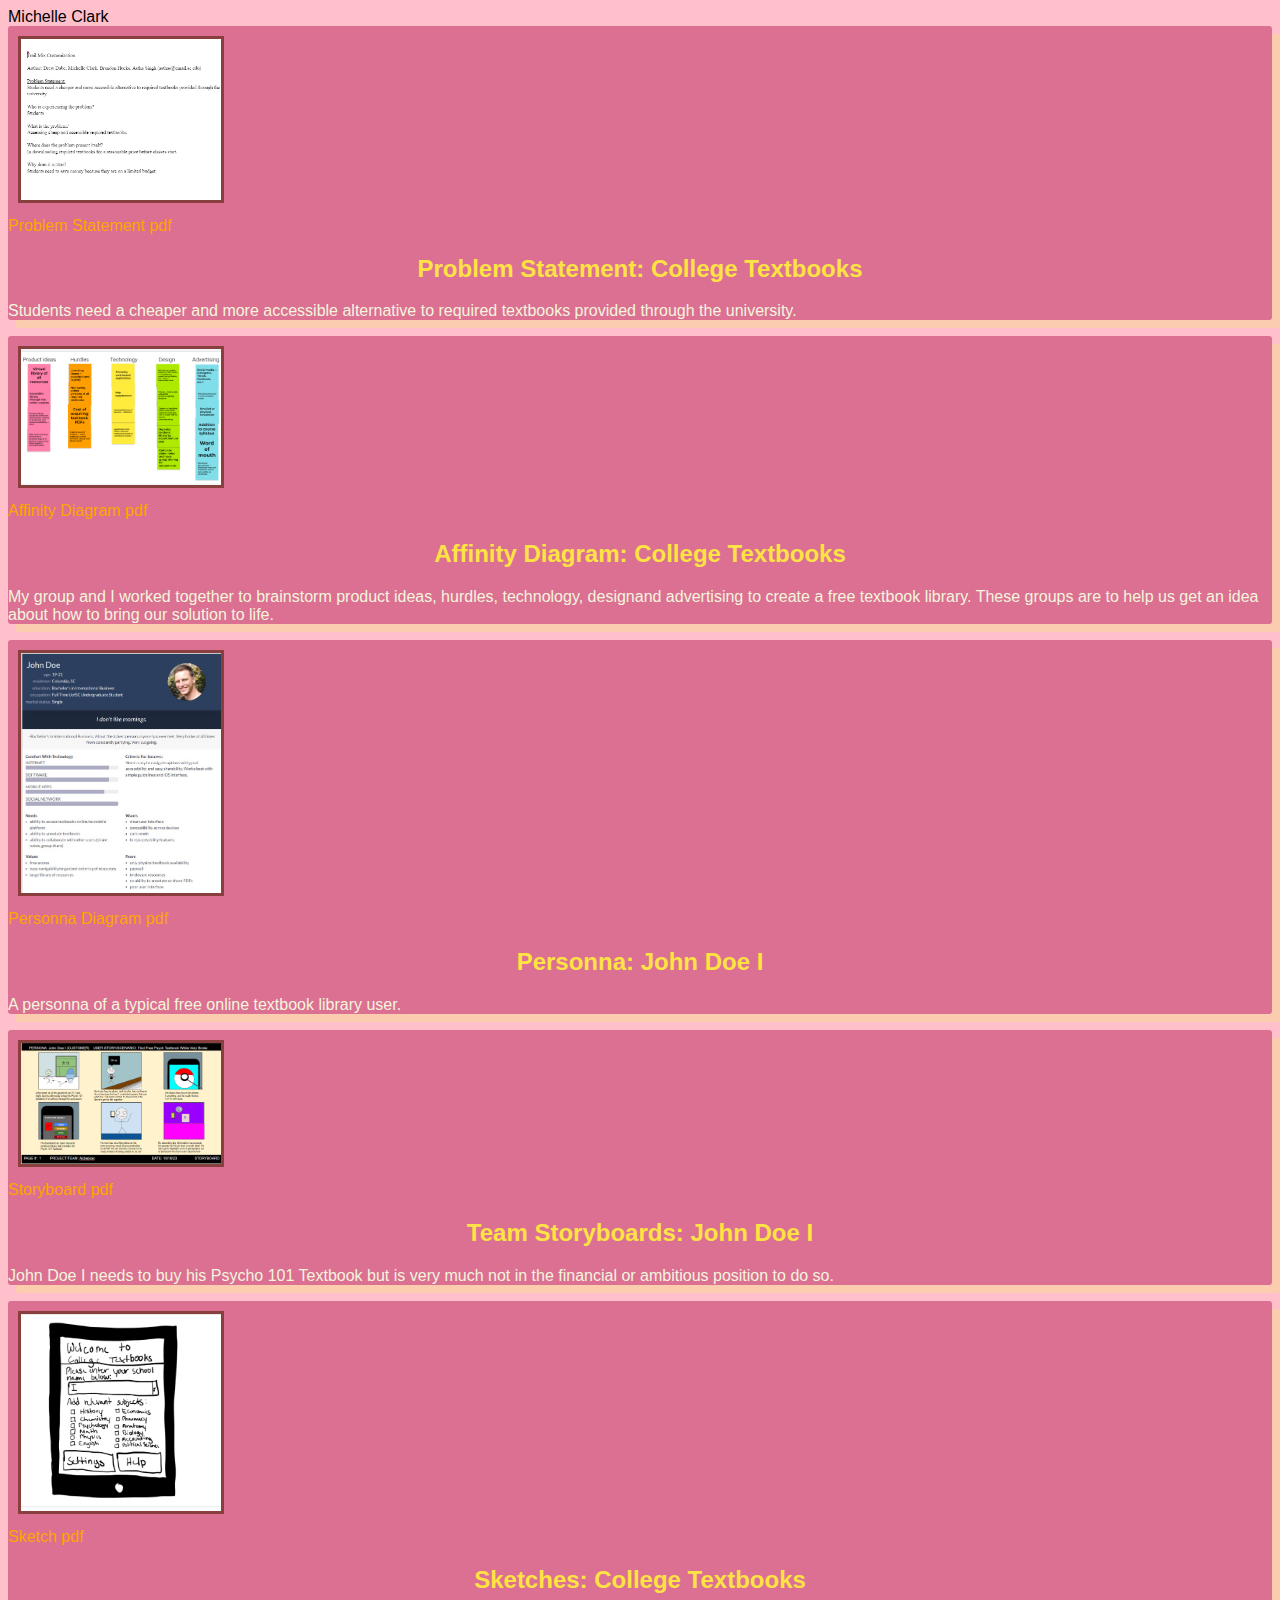
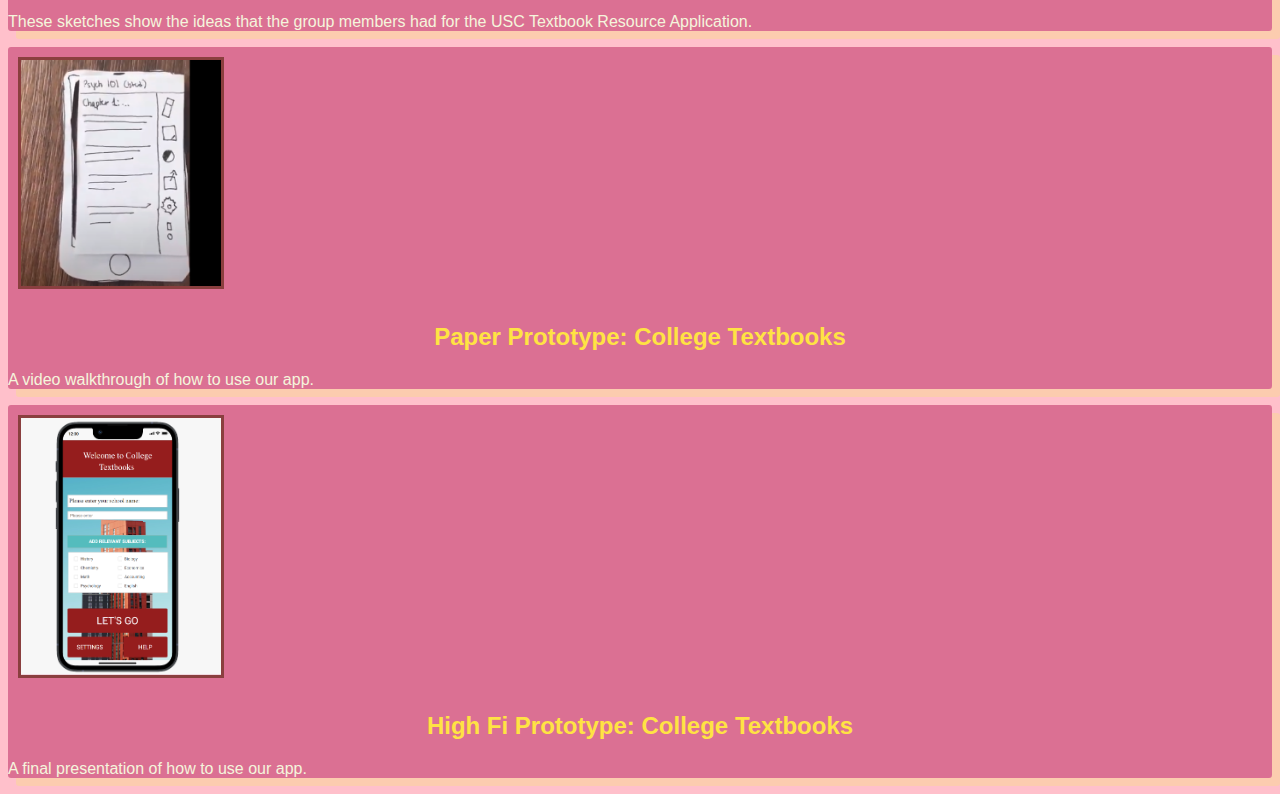
<file: index.html>
<!DOCTYPE html>
<html>
    <head>
        <title>CSCE 190: Michelle Clark</title>
        <link rel="stylesheet" href="styles.css">
    </head>
    <body>
        <hl>Michelle Clark</hl>
        
        <!-- Problem Statement Assignment-->
        <section class="assignment">
            <a href="files/problem-statement.pdf"><img src="images/problem-statement.png"></a>
            <section class="ass-details">
                <a href="files/problem-statement.pdf">Problem Statement pdf<h2>Problem Statement: College Textbooks</h2></a>
                <p>
                    Students need a cheaper and more accessible alternative to required textbooks provided through the university.
                </p>
            </section>
        </section>
        

        <!-- Affinity Diagram Assignment-->
        <section class="assignment">
            <a href="files/affinity-diagram.pdf"><img src="images/affinity-diagram.png"></a>
            <section class="ass-details">
                <a href="files/affinity-diagram.pdf"> Affinity Diagram pdf<h2>Affinity Diagram: College Textbooks</h2></a>
                <p>My group and I worked together to brainstorm product ideas, hurdles, technology, designand advertising to create a free 
                    textbook library. These groups are to help us get an idea about how to bring our solution to life. 
                </p>
            </section>
        </section>

        <!--Personna Assignment-->
        <section class="assignment">
            <a href="files/personna.pdf"><img src="images/personna.png"></a>
            <section class="ass-details">
                <a href="files/personna.pdf"> Personna Diagram pdf<h2>Personna: John Doe I</h2></a>
                <p>
                A personna of a typical free online textbook library user.
                </p>
            </section>
        </section>

        <!-- Storyboard assignment -->
        <section class="assignment">
            <a href="files/storyboard.pdf"><img src="images/storyboard.png"></a>
            <section class="ass-details">
                <a href="files/storyboard.pdf"> Storyboard pdf<h2>Team Storyboards: John Doe I</h2></a>
                <p>
                John Doe I needs to buy his Psycho 101 Textbook but is very much not in the financial or ambitious position to do so. 
                </p>
            </section>
        </section>

        <!--Sketch Assignment-->
        <section class="assignment">
            <a href="files/sketch.pdf"><img src="images/sketch.png"></a>
            <section class="ass-details">
                <a href="files/sketch.pdf"> Sketch pdf<h2>Sketches: College Textbooks</h2>                                                                     </a>
                <p>
                    These sketches show the ideas that the group members had for the USC Textbook Resource Application. 
                </p>
            </section>
        </section>

        <!-- Paper Prototype Assignment-->
        <section class="assignment">
            <a href="https://www.youtube.com/watch?v=q7Aom6RUFlA&t=4s"><img src="images/paper-prototype.png"></a>
            <section class="ass-details">
                <a href="https://www.youtube.com/watch?v=q7Aom6RUFlA&t=4s"> <h2>Paper Prototype: College Textbooks</h2> </a>
                <p>
                  A video walkthrough of how to use our app. 
                </p>
            </section>
        </section>

        <!-- High Fi Prototype Assignment-->
        <section class="assignment">
            <a href="https://www.youtube.com/watch?v=A7xKQwwQiPM"><img src="images/high-fi-prototype.png"></a>
            <section class="ass-details">
                <a href="https://www.youtube.com/watch?v=A7xKQwwQiPM"> <h2>High Fi Prototype: College Textbooks</h2> </a>
                <p>
                  A final presentation of how to use our app. 
                </p>
            </section>
        </section>
    </body>
</html>
</file>
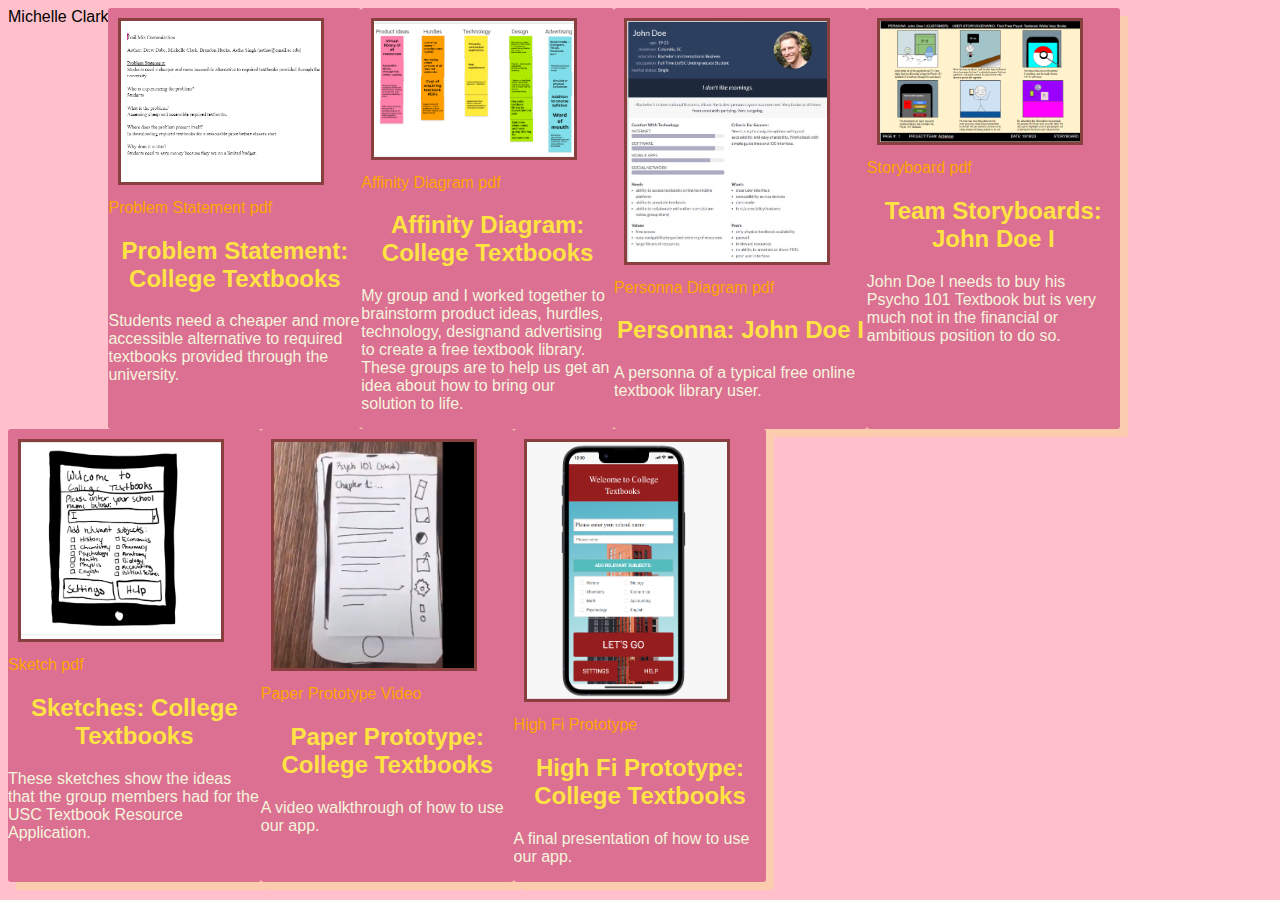
<file: CSCE190/index.html>
<!DOCTYPE html>
<html>
    <head>
        <title>CSCE 190: Michelle Clark</title>
        <link rel="stylesheet" href="styles.css">
    </head>
    <body>
        <hl>Michelle Clark</hl>
        
        <!-- Problem Statement Assignment-->
        <section class="assignment">
            <a href="files/problem-statement.pdf"><img src="images/problem-statement.png"></a>
            <section class="ass-details">
                <a href="files/problem-statement.pdf">Problem Statement pdf<h2>Problem Statement: College Textbooks</h2></a>
                <p>
                    Students need a cheaper and more accessible alternative to required textbooks provided through the university.
                </p>
            </section>
        </section>
        

        <!-- Affinity Diagram Assignment-->
        <section class="assignment">
            <a href="files/affinity-diagram.pdf"><img src="images/affinity-diagram.png"></a>
            <section class="ass-details">
                <a href="files/affinity-diagram.pdf"> Affinity Diagram pdf<h2>Affinity Diagram: College Textbooks</h2></a>
                <p>My group and I worked together to brainstorm product ideas, hurdles, technology, designand advertising to create a free 
                    textbook library. These groups are to help us get an idea about how to bring our solution to life. 
                </p>
            </section>
        </section>

        <!--Personna Assignment-->
        <section class="assignment">
            <a href="files/personna.pdf"><img src="images/personna.png"></a>
            <section class="ass-details">
                <a href="files/personna.pdf"> Personna Diagram pdf<h2>Personna: John Doe I</h2></a>
                <p>
                A personna of a typical free online textbook library user.
                </p>
            </section>
        </section>

        <!-- Storyboard assignment -->
        <section class="assignment">
            <a href="files/storyboard.pdf"><img src="images/storyboard.png"></a>
            <section class="ass-details">
                <a href="files/storyboard.pdf"> Storyboard pdf<h2>Team Storyboards: John Doe I</h2></a>
                <p>
                John Doe I needs to buy his Psycho 101 Textbook but is very much not in the financial or ambitious position to do so. 
                </p>
            </section>
        </section>

        <!--Sketch Assignment-->
        <section class="assignment">
            <a href="files/sketch.pdf"><img src="images/sketch.png"></a>
            <section class="ass-details">
                <a href="files/sketch.pdf"> Sketch pdf<h2>Sketches: College Textbooks</h2>                                                                     </a>
                <p>
                    These sketches show the ideas that the group members had for the USC Textbook Resource Application. 
                </p>
            </section>
        </section>

        <!-- Paper Prototype Assignment-->
        <section class="assignment">
            <a href="https://www.youtube.com/watch?v=q7Aom6RUFlA&t=4s"><img src="images/paper-prototype.png"></a>
            <section class="ass-details">
                <a href="https://www.youtube.com/watch?v=q7Aom6RUFlA&t=4s"> Paper Prototype Video</a><h2>Paper Prototype: College Textbooks</h2>
                <p>
                  A video walkthrough of how to use our app. 
                </p>
            </section>
        </section>

        <!-- High Fi Prototype Assignment-->
        <section class="assignment">
            <a href="https://www.youtube.com/watch?v=A7xKQwwQiPM"><img src="images/high-fi-prototype.png"></a>
            <section class="ass-details">
                <a href="https://www.youtube.com/watch?v=A7xKQwwQiPM"> High Fi Prototype</a><h2>High Fi Prototype: College Textbooks</h2>
                <p>
                  A final presentation of how to use our app. 
                </p>
            </section>
        </section>
    </body>
</html>
</file>
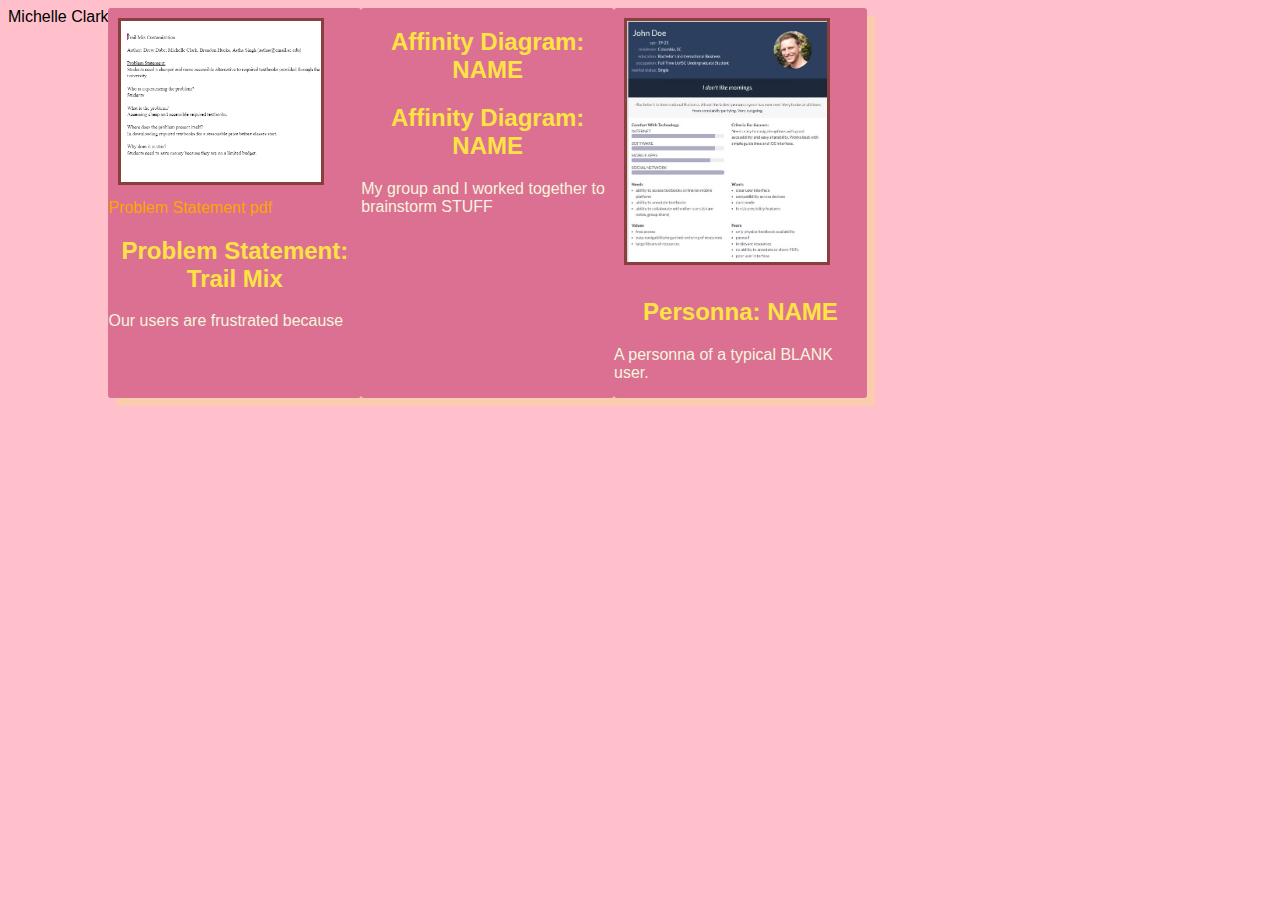
<file: CSCE190/indexPERSONNAS.html>
<!DOCTYPE html>
<html>
<head>
    <title>CSCE 190: Michelle Clark</title>
    <link rel="stylesheet" href="styles.css">
</head>
<body>
        <hl>Michelle Clark</hl>
        
        <!-- Problem Statement Assignment-->
        <section class="assignment">
            <a href="files/problem-statement.pdf"><img src="images/problem-statement.png"></a>
            <section class="ass-details">
                <a href="files/problem-statement.pdf">Problem Statement pdf<h2>Problem Statement: Trail Mix</h2></a>
                <p>
                    Our users are frustrated because
                </p>
            </section>
        </section>

        <!-- Affinity Diagram Assignment-->
        <section class="assignment">
             <a href="files/affinity-diagram.pdf"><h2>Affinity Diagram: NAME</h2></a>
             <section class="ass-details">
                 <a href="files/affinity-diagram.pdf"><h2>Affinity Diagram: NAME</h2></a>
                 <p>
                     My group and I worked together to brainstorm STUFF
                 </p>
             </section>
        </section>

        <!--Personna Assignment-->
        <section class="assignment">
            <a href="files/personna.pdf">
                <img src="images/personna.png">
            </a>
            <section class="ass-details">
                <a href="files/personna.pdf">
                    <h2>Personna: NAME</h2>
                </a>
                <p>
                A personna of a typical BLANK user.
                </p>
            </section>
        </section>

</body>

</html>
</file>
<file: styles.css>
body {
    background-color: pink;
    font-family:Impact, Haettenschweiler, 'Arial Narrow Bold', sans-serif;
}

h1 {
    text-align:center;
    text-decoration:bold; 
    /* font-size: 30px;  */
    color: rgb(255, 227, 67);
    /* text-shadow: 2px 2px 0px rgb(104, 51, 92);
    text-shadow: 4px 4px 0px rgb(218, 91, 127); */
}

h1:hover {
    text-decoration: underline;
    color:#FFFFFF; 
    text-align:center;
}

h2{
    text-align:center;
    text-decoration:bold; 
    /* font-size: 20px;  */
    color: rgb(255, 227, 67);
    /* text-shadow: 2px 2px 0px rgb(104, 51, 92);
    text-shadow: 4px 4px 0px rgb(218, 91, 127);    */
}

h2:hover {
    text-decoration: underline;
    color:#FFFFFF; 
    text-align:center;
}

a {
    text-decoration:none;
    /* font-size: 15px;  */
    color:orange;
}

p{
    color:beige; 
    /* font-size: 15px;  */
}

.assignment {
    background-color:palevioletred; 
    display:block;
    padding: 30 px; 
    margin: 30 px;
    box-shadow: 8px 8px #fcccaf;
    border-radius:3px;
}

.assignment img {
    width:200px;
    margin:10px;
    border:3px solid #8a3f3f;
}

.assignment img:hover {
    width:200px;
    margin:10px;
    border: 3 px dashed #ffffff; 
}
</file>
<file: CSCE190/styles.css>
body {
    background-color: pink;
    font-family:Impact, Haettenschweiler, 'Arial Narrow Bold', sans-serif;
    display: flex;
    flex-wrap: wrap;
}

h1 {
    display: block;
    width: 100%;
    text-align:center;
    text-decoration:bold; 
    /* font-size: 30px;  */
    color: rgb(255, 227, 67);
    /* text-shadow: 2px 2px 0px rgb(104, 51, 92);
    text-shadow: 4px 4px 0px rgb(218, 91, 127); */
}

h1:hover {
    text-decoration: underline;
    color:#FFFFFF; 
    text-align:center;
    width:100%;
    display:block;
}

h2{
    text-align:center;
    text-decoration:bold; 
    /* font-size: 20px;  */
    width:100%;
    color: rgb(255, 227, 67);
    /* text-shadow: 2px 2px 0px rgb(104, 51, 92);
    text-shadow: 4px 4px 0px rgb(218, 91, 127);    */
}

h2:hover {
    text-decoration: underline;
    color:#FFFFFF; 
    text-align:center;
    width:100%;
    display:block;
}

a {
    text-decoration:none;
    /* font-size: 15px;  */
    color:orange;
}

p{
    color:beige; 
    /* font-size: 15px;  */
}

.assignment {
    background-color:palevioletred;
    width: 20%; 
    display:block;
    padding: 10 px; 
    margin: 10 px;
    box-shadow: 8px 8px #fcccaf;
    border-radius:3px;
}

.assignment img {
    width:200px;
    margin:10px;
    border:3px solid #8a3f3f;
}

.assignment img:hover {
    width:200px;
    margin:10px;
    border: 3 px dashed #ffffff; 
}
</file>
